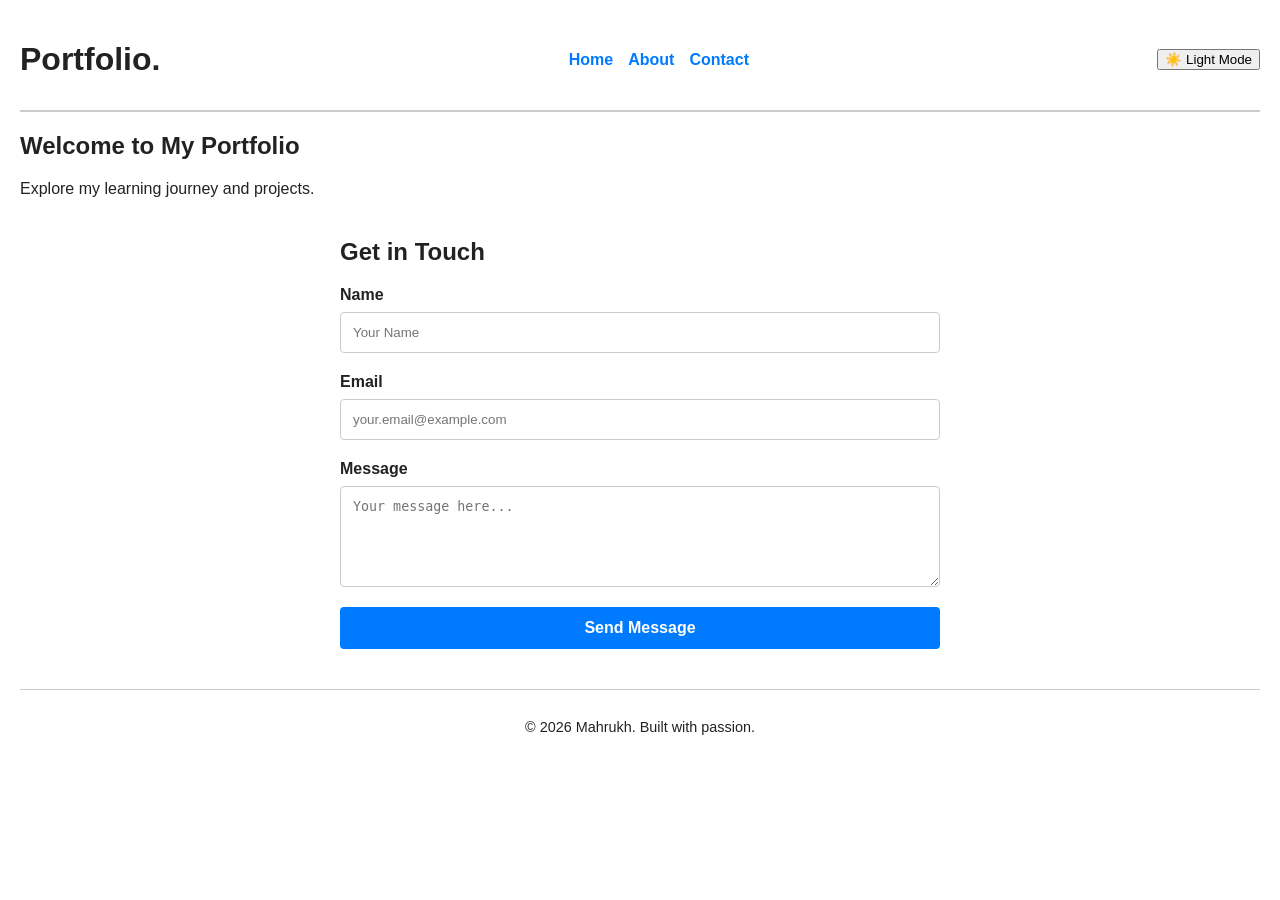
<file: index.html>
<!DOCTYPE html>
<html lang="en">
<head>
    <meta charset="UTF-8">
    <meta name="viewport" content="width=device-width, initial-scale=1.0">
    <title>Portfolio - Home</title>
    <link rel="stylesheet" href="styles.css">
</head>
<body>
    <header>
        <h1>Portfolio.</h1>
        <nav>
            <ul>
                <li><a href="index.html" class="active">Home</a></li>
                <li><a href="about.html">About</a></li>
                <li><a href="#contact">Contact</a></li>
            </ul>
        </nav>
        <button id="mode-toggle">☀️ Light Mode</button>
    </header>

    <main>
        <section class="hero">
            <h2>Welcome to My Portfolio</h2>
            <p>Explore my learning journey and projects.</p>
        </section>

        <section id="contact">
            <h2>Get in Touch</h2>
            <form id="contact-form">
                <div class="form-group">
                    <label for="name">Name</label>
                    <input type="text" id="name" name="name" placeholder="Your Name" required>
                </div>

                <div class="form-group">
                    <label for="email">Email</label>
                    <input type="email" id="email" name="email" placeholder="your.email@example.com" required>
                </div>

                <div class="form-group">
                    <label for="message">Message</label>
                    <textarea id="message" name="message" rows="5" placeholder="Your message here..." required></textarea>
                </div>

                <button type="submit" class="submit-btn">Send Message</button>
            </form>
            <p id="success-message" style="display: none; color: green; margin-top: 15px;">Thank you! Your message has been sent.</p>
        </section>
    </main>

    <footer>
        <p>&copy; 2026 Mahrukh. Built with passion.</p>
    </footer>

    <script src="script.js"></script>
</body>
</html>
</file>
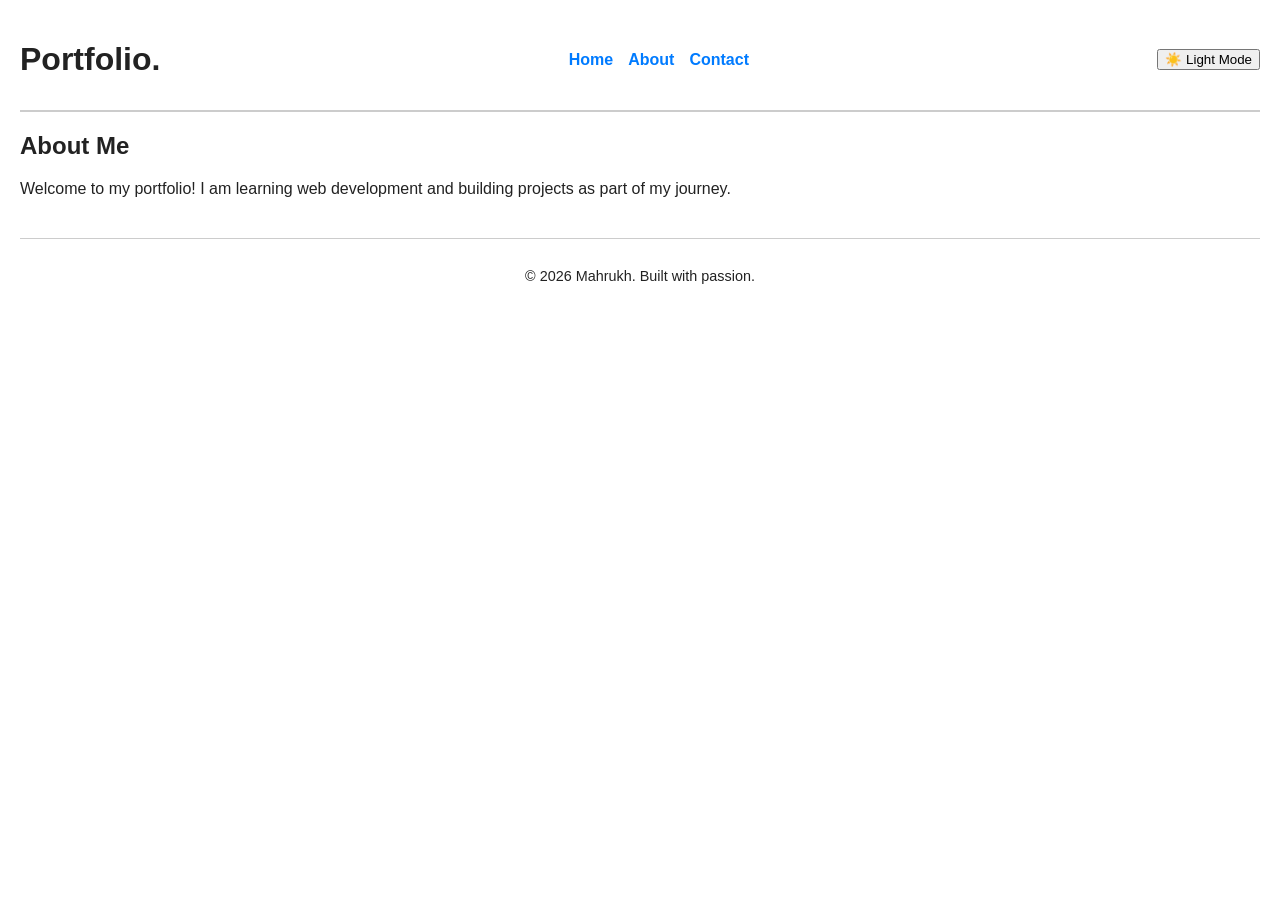
<file: about.html>
<!DOCTYPE html>
<html lang="en">
<head>
    <meta charset="UTF-8">
    <meta name="viewport" content="width=device-width, initial-scale=1.0">
    <title>Portfolio - About</title>
    <link rel="stylesheet" href="styles.css">
</head>
<body>
    <header>
        <h1>Portfolio.</h1>
        <nav>
            <ul>
                <li><a href="index.html">Home</a></li>
                <li><a href="about.html" class="active">About</a></li>
                <li><a href="index.html#contact">Contact</a></li>
            </ul>
        </nav>
        <button id="mode-toggle">☀️ Light Mode</button>
    </header>

    <main>
        <section class="about-section">
            <h2>About Me</h2>
            <p>Welcome to my portfolio! I am learning web development and building projects as part of my journey.</p>
        </section>
    </main>

    <footer>
        <p>&copy; 2026 Mahrukh. Built with passion.</p>
    </footer>

    <script src="script.js"></script>
</body>
</html>
</file>
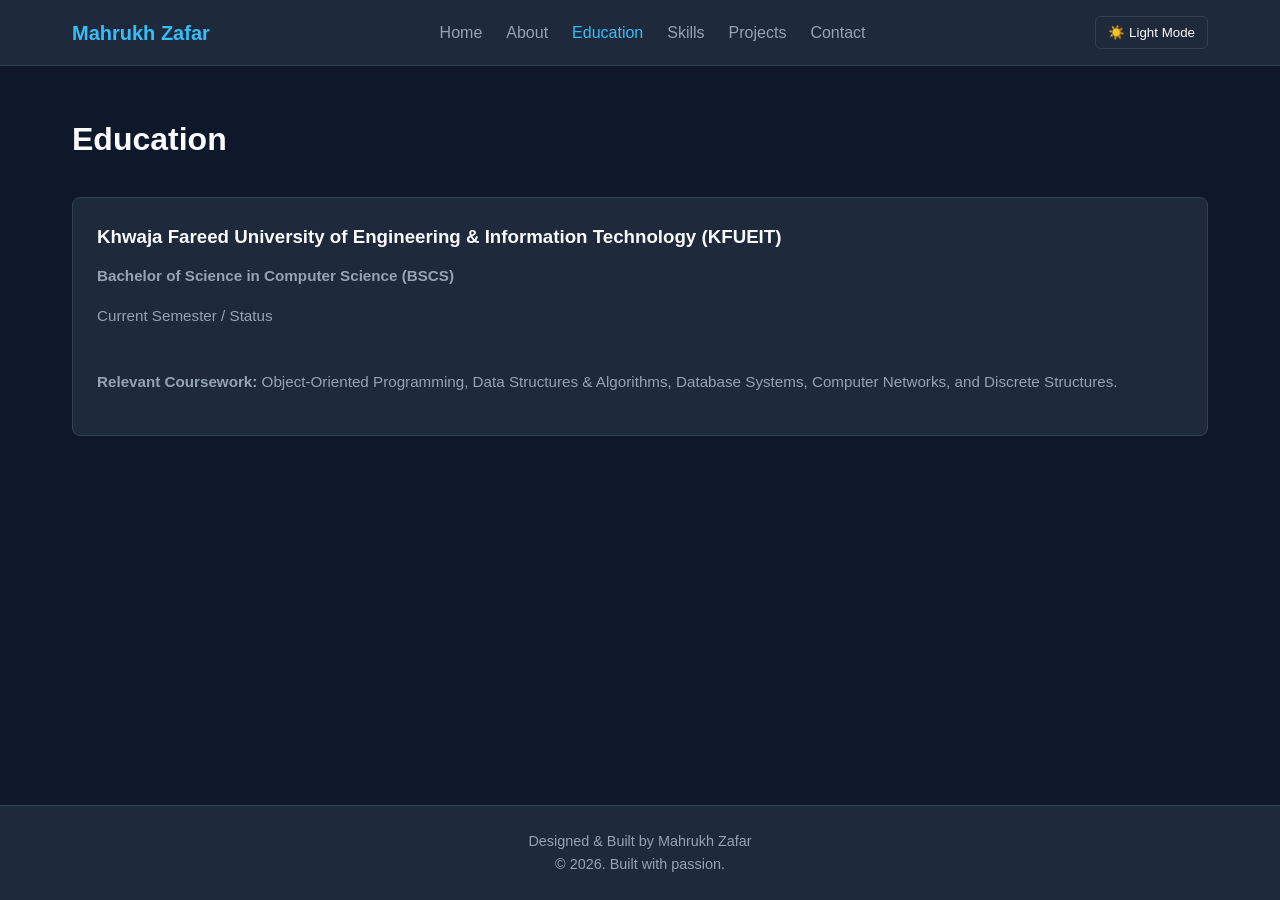
<file: education.html>
<!DOCTYPE html>
<html lang="en">
<head>
  <meta charset="UTF-8">
  <meta name="viewport" content="width=device-width, initial-scale=1.0">
  <title>Education | Portfolio</title>
  <link rel="stylesheet" href="style.css">
</head>
<body>

  <header>
    <nav>
      <a href="index.html" class="logo">Mahrukh Zafar</a>
      <ul class="nav-links">
        <li><a href="index.html">Home</a></li>
        <li><a href="about.html">About</a></li>
        <li><a href="education.html" class="active">Education</a></li>
        <li><a href="skills.html">Skills</a></li>
        <li><a href="projects.html">Projects</a></li>
        <li><a href="contact.html">Contact</a></li>
      </ul>
      <button id="theme-toggle" class="theme-toggle">☀️ Light Mode</button>
    </nav>
  </header>

  <main>
    <section>
      <h2 class="section-title">Education</h2>
      
      <div class="card">
        <h3>Khwaja Fareed University of Engineering & Information Technology (KFUEIT)</h3>
        <p><strong>Bachelor of Science in Computer Science (BSCS)</strong></p>
        <p>Current Semester / Status</p>
        <br>
        <p><strong>Relevant Coursework:</strong> Object-Oriented Programming, Data Structures & Algorithms, Database Systems, Computer Networks, and Discrete Structures.</p>
      </div>
    </section>
  </main>

  <footer>
    <p>Designed & Built by Mahrukh Zafar</p>
    <p>&copy; 2026. Built with passion.</p>
  </footer>

  <script src="script.js"></script>
</body>
</html>
</file>
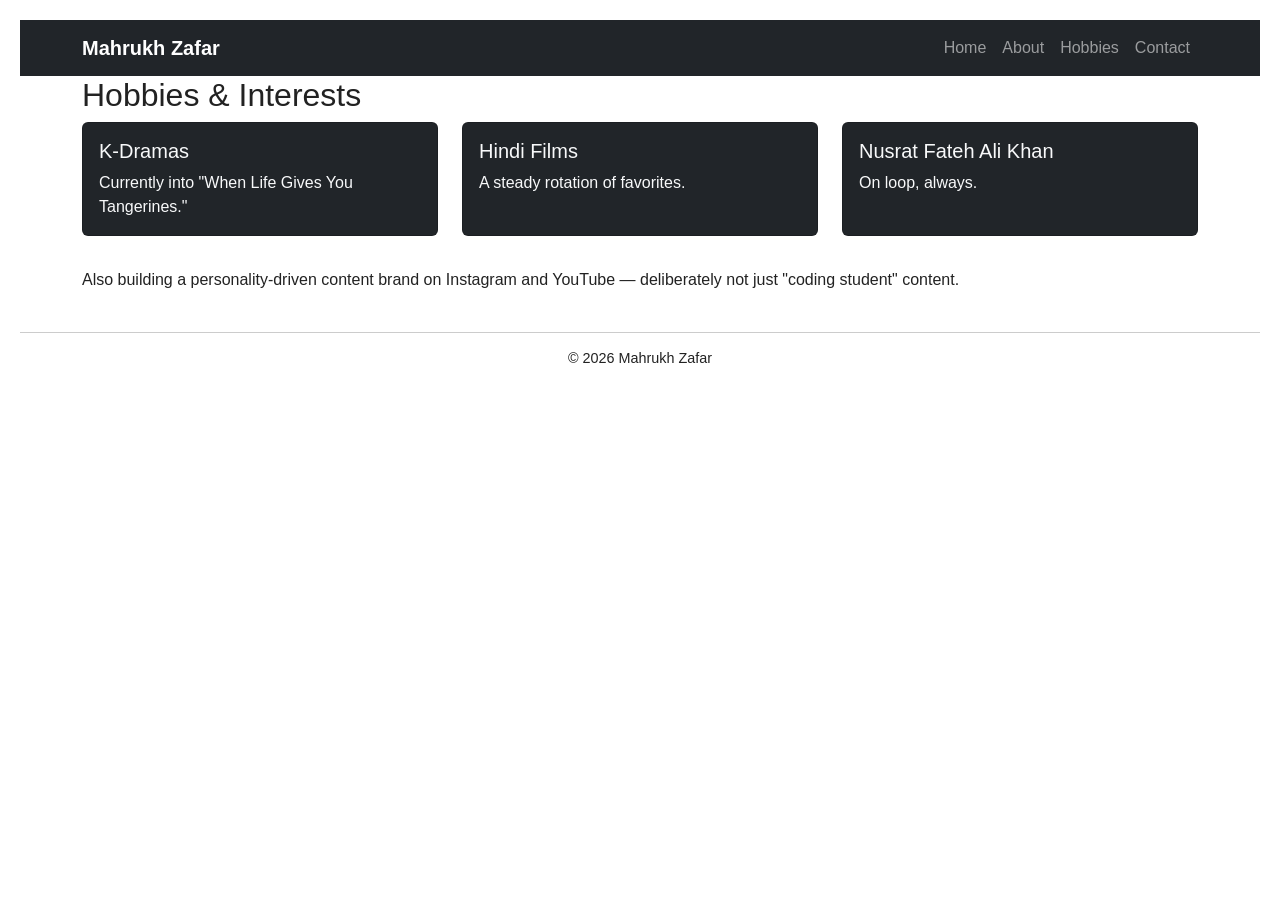
<file: hobbies.html>
<!DOCTYPE html>
<html lang="en">
<head>
    <meta charset="UTF-8">
    <meta name="viewport" content="width=device-width, initial-scale=1">
    <title>Hobbies — Mahrukh Zafar</title>
    <link href="https://cdn.jsdelivr.net/npm/bootstrap@5.3.8/dist/css/bootstrap.min.css" rel="stylesheet" integrity="sha384-sRIl4kxILFvY47J16cr9ZwB07vP4J8+LH7qKQnuqkuIAvNWLzeN8tE5YBujZqJLB" crossorigin="anonymous">
    <link href="styles.css" rel="stylesheet">
</head>
<body>

    <nav class="navbar navbar-expand-lg navbar-dark bg-dark">
        <div class="container">
            <a class="navbar-brand" href="index.html">Mahrukh Zafar</a>
            <div class="navbar-nav">
                <a class="nav-link" href="index.html">Home</a>
                <a class="nav-link" href="about.html">About</a>
                <a class="nav-link" href="hobbies.html">Hobbies</a>
                <a class="nav-link" href="contact.html">Contact</a>
            </div>
        </div>
    </nav>

    <div class="container section">
        <h2>Hobbies &amp; Interests</h2>
        <div class="row">
            <div class="col-md-4 mb-3">
                <div class="card bg-dark text-light h-100">
                    <div class="card-body">
                        <h5 class="card-title">K-Dramas</h5>
                        <p class="card-text">Currently into "When Life Gives You Tangerines."</p>
                    </div>
                </div>
            </div>
            <div class="col-md-4 mb-3">
                <div class="card bg-dark text-light h-100">
                    <div class="card-body">
                        <h5 class="card-title">Hindi Films</h5>
                        <p class="card-text">A steady rotation of favorites.</p>
                    </div>
                </div>
            </div>
            <div class="col-md-4 mb-3">
                <div class="card bg-dark text-light h-100">
                    <div class="card-body">
                        <h5 class="card-title">Nusrat Fateh Ali Khan</h5>
                        <p class="card-text">On loop, always.</p>
                    </div>
                </div>
            </div>
        </div>
        <p class="mt-3">
            Also building a personality-driven content brand on Instagram and YouTube —
            deliberately not just "coding student" content.
        </p>
    </div>

    <footer class="text-center">
        <p>&copy; 2026 Mahrukh Zafar</p>
    </footer>

    <script src="https://cdn.jsdelivr.net/npm/bootstrap@5.3.8/dist/js/bootstrap.bundle.min.js" integrity="sha384-FKyoEForCGlyvwx9Hj09JcYn3nv7wiPVlz7YYwJrWVcXK/BmnVDxM+D2scQbITxI" crossorigin="anonymous"></script>
</body>
</html>
</file>
<file: styles.css>
:root {
    --bg-color: #ffffff;
    --text-color: #222222;
    --nav-bg: #f8f9fa;
    --border-color: #ccc;
}

body.dark-mode {
    --bg-color: #121212;
    --text-color: #f1f1f1;
    --nav-bg: #1e1e1e;
    --border-color: #444;
}

body {
    background-color: var(--bg-color);
    color: var(--text-color);
    font-family: Arial, sans-serif;
    margin: 0;
    padding: 20px;
    transition: background 0.3s, color 0.3s;
}

header {
    display: flex;
    justify-content: space-between;
    align-items: center;
    border-bottom: 2px solid var(--border-color);
    padding-bottom: 10px;
    margin-bottom: 20px;
}

nav ul {
    list-style: none;
    display: flex;
    gap: 15px;
    margin: 0;
    padding: 0;
}

nav a {
    text-decoration: none;
    color: #007bff;
    font-weight: bold;
}

nav a:hover {
    text-decoration: underline;
}

#contact {
    max-width: 600px;
    margin: 40px auto;
}

.form-group {
    margin-bottom: 20px;
    display: flex;
    flex-direction: column;
}

.form-group label {
    font-weight: bold;
    margin-bottom: 8px;
}

.form-group input,
.form-group textarea {
    width: 100%;
    padding: 12px;
    border: 1px solid var(--border-color);
    background-color: var(--bg-color);
    color: var(--text-color);
    border-radius: 4px;
    box-sizing: border-box;
}

.submit-btn {
    width: 100%;
    background-color: #007bff;
    color: white;
    padding: 12px;
    border: none;
    border-radius: 4px;
    font-size: 1rem;
    font-weight: bold;
    cursor: pointer;
}

.submit-btn:hover {
    background-color: #0056b3;
}

footer {
    text-align: center;
    margin-top: 40px;
    border-top: 1px solid var(--border-color);
    padding-top: 15px;
    font-size: 0.9rem;
}
</file>
<file: style.css>
:root {
  --bg-color: #0f172a;
  --card-bg: #1e293b;
  --text-color: #f8fafc;
  --text-muted: #94a3b8;
  --accent: #38bdf8;
  --accent-hover: #0ea5e9;
  --border: #334155;
  --transition: all 0.3s ease;
}

[data-theme="light"] {
  --bg-color: #f8fafc;
  --card-bg: #ffffff;
  --text-color: #0f172a;
  --text-muted: #64748b;
  --accent: #0284c7;
  --accent-hover: #0369a1;
  --border: #e2e8f0;
}

* {
  margin: 0;
  padding: 0;
  box-sizing: border-box;
  font-family: 'Segoe UI', Tahoma, Geneva, Verdana, sans-serif;
}

body {
  background-color: var(--bg-color);
  color: var(--text-color);
  line-height: 1.6;
  transition: var(--transition);
  display: flex;
  flex-direction: column;
  min-height: 100vh;
}

header {
  background-color: var(--card-bg);
  border-bottom: 1px solid var(--border);
  position: sticky;
  top: 0;
  z-index: 1000;
}

nav {
  max-width: 1200px;
  margin: 0 auto;
  padding: 1rem 2rem;
  display: flex;
  justify-content: space-between;
  align-items: center;
}

.logo {
  font-size: 1.25rem;
  font-weight: 700;
  color: var(--accent);
  text-decoration: none;
}

.nav-links {
  display: flex;
  list-style: none;
  gap: 1.5rem;
  align-items: center;
}

.nav-links a {
  text-decoration: none;
  color: var(--text-muted);
  font-weight: 500;
  transition: var(--transition);
}

.nav-links a:hover, .nav-links a.active {
  color: var(--accent);
}

.theme-toggle {
  background: none;
  border: 1px solid var(--border);
  color: var(--text-color);
  padding: 0.5rem 0.75rem;
  border-radius: 6px;
  cursor: pointer;
  transition: var(--transition);
}

.theme-toggle:hover {
  background-color: var(--border);
}

main {
  flex: 1;
  max-width: 1200px;
  width: 100%;
  margin: 0 auto;
  padding: 3rem 2rem;
}

.hero {
  display: flex;
  flex-direction: column;
  align-items: flex-start;
  justify-content: center;
  min-height: 60vh;
}

.hero h1 {
  font-size: 3rem;
  margin-bottom: 0.5rem;
}

.hero h2 {
  font-size: 1.5rem;
  color: var(--accent);
  margin-bottom: 1rem;
}

.hero p {
  color: var(--text-muted);
  font-size: 1.1rem;
  margin-bottom: 2rem;
  max-width: 600px;
}

.btn-group {
  display: flex;
  gap: 1rem;
}

.btn {
  display: inline-block;
  padding: 0.75rem 1.5rem;
  border-radius: 6px;
  text-decoration: none;
  font-weight: 600;
  transition: var(--transition);
}

.btn-primary {
  background-color: var(--accent);
  color: #0f172a;
}

.btn-primary:hover {
  background-color: var(--accent-hover);
}

.btn-outline {
  border: 1px solid var(--border);
  color: var(--text-color);
}

.btn-outline:hover {
  background-color: var(--border);
}

.section-title {
  font-size: 2rem;
  margin-bottom: 2rem;
  position: relative;
}

.grid {
  display: grid;
  grid-template-columns: repeat(auto-fit, minmax(280px, 1fr));
  gap: 1.5rem;
}

.card {
  background-color: var(--card-bg);
  border: 1px solid var(--border);
  border-radius: 8px;
  padding: 1.5rem;
  transition: var(--transition);
}

.card:hover {
  transform: translateY(-4px);
  border-color: var(--accent);
}

.card h3 {
  margin-bottom: 0.75rem;
}

.card p {
  color: var(--text-muted);
  font-size: 0.95rem;
  margin-bottom: 1rem;
}

.form-group {
  margin-bottom: 1.25rem;
}

.form-group label {
  display: block;
  margin-bottom: 0.5rem;
  font-weight: 500;
}

.form-group input, .form-group textarea {
  width: 100%;
  padding: 0.75rem;
  background-color: var(--card-bg);
  border: 1px solid var(--border);
  color: var(--text-color);
  border-radius: 6px;
  outline: none;
  transition: var(--transition);
}

.form-group input:focus, .form-group textarea:focus {
  border-color: var(--accent);
}

footer {
  text-align: center;
  padding: 1.5rem;
  background-color: var(--card-bg);
  border-top: 1px solid var(--border);
  color: var(--text-muted);
  font-size: 0.9rem;
}

@media (max-width: 768px) {
  .nav-links {
    display: none;
  }
  .hero h1 {
    font-size: 2.2rem;
  }
}
</file>
